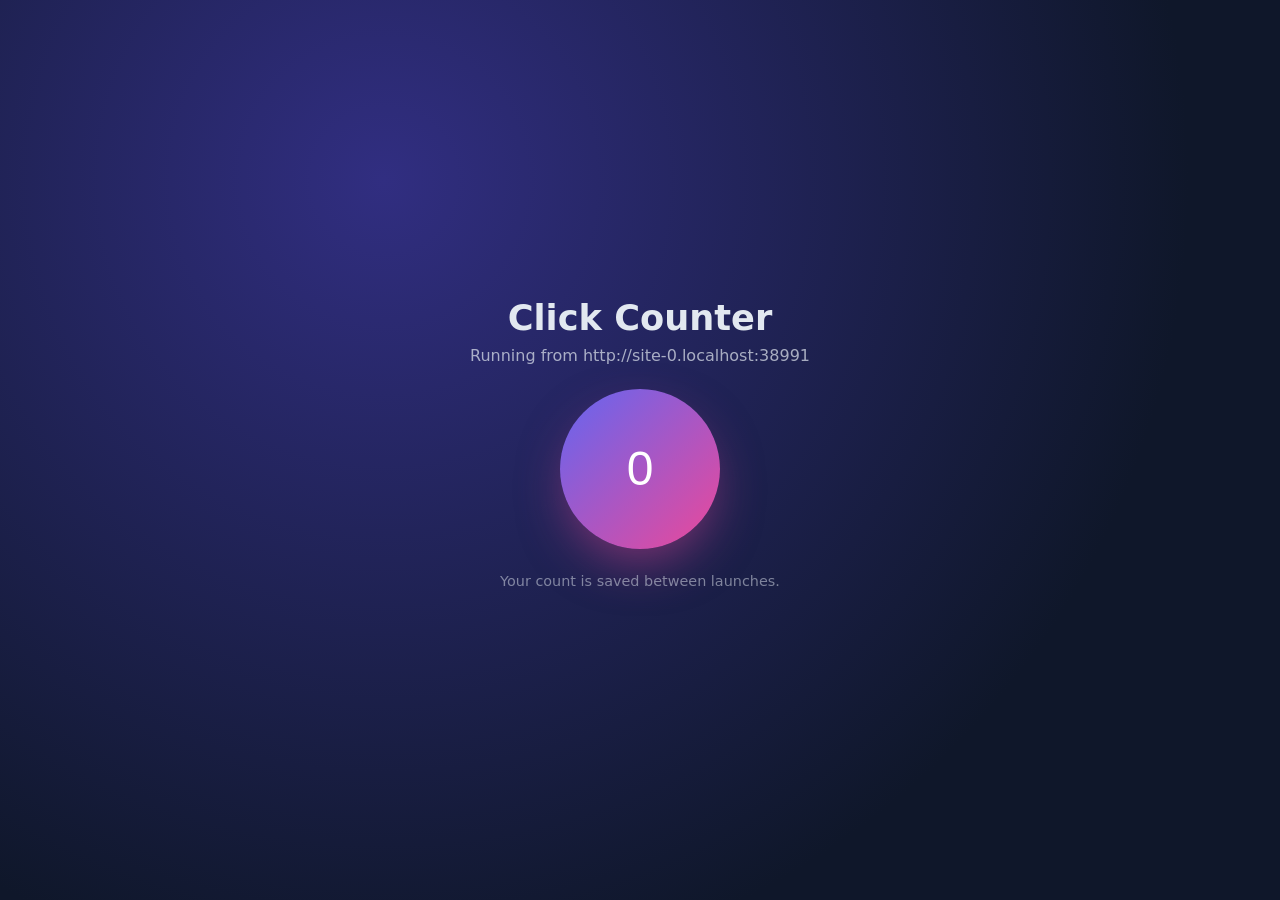
<file: examples/demo/index.html>
﻿<!doctype html>
<html lang="en">
<head>
  <meta charset="utf-8">
  <meta name="viewport" content="width=device-width, initial-scale=1">
  <title>Click Counter</title>
  <link rel="stylesheet" href="style.css">
</head>
<body>
  <main>
    <h1>Click Counter</h1>
    <p id="where"></p>
    <button id="btn">0</button>
    <p class="hint">Your count is saved between launches.</p>
  </main>
  <script type="module" src="app.js"></script>
</body>
</html>
</file>
<file: examples/demo/style.css>
﻿:root { color-scheme: dark; font-family: system-ui, sans-serif; }
body { margin: 0; min-height: 100vh; display: grid; place-items: center; background: radial-gradient(circle at 30% 20%, #312e81, #0f172a 70%); color: #e2e8f0; }
main { text-align: center; padding: 24px; }
h1 { font-size: 2.2rem; margin: 0 0 8px; }
#where { opacity: .7; margin: 0 0 24px; }
button { font-size: 3rem; width: 160px; height: 160px; border-radius: 50%; border: 0; color: white; cursor: pointer;
  background: linear-gradient(135deg, #6366f1, #ec4899); box-shadow: 0 20px 50px -10px #ec489980; transition: transform .1s; }
button:active { transform: scale(.94); }
.hint { opacity: .5; font-size: .9rem; margin-top: 24px; }
</file>
